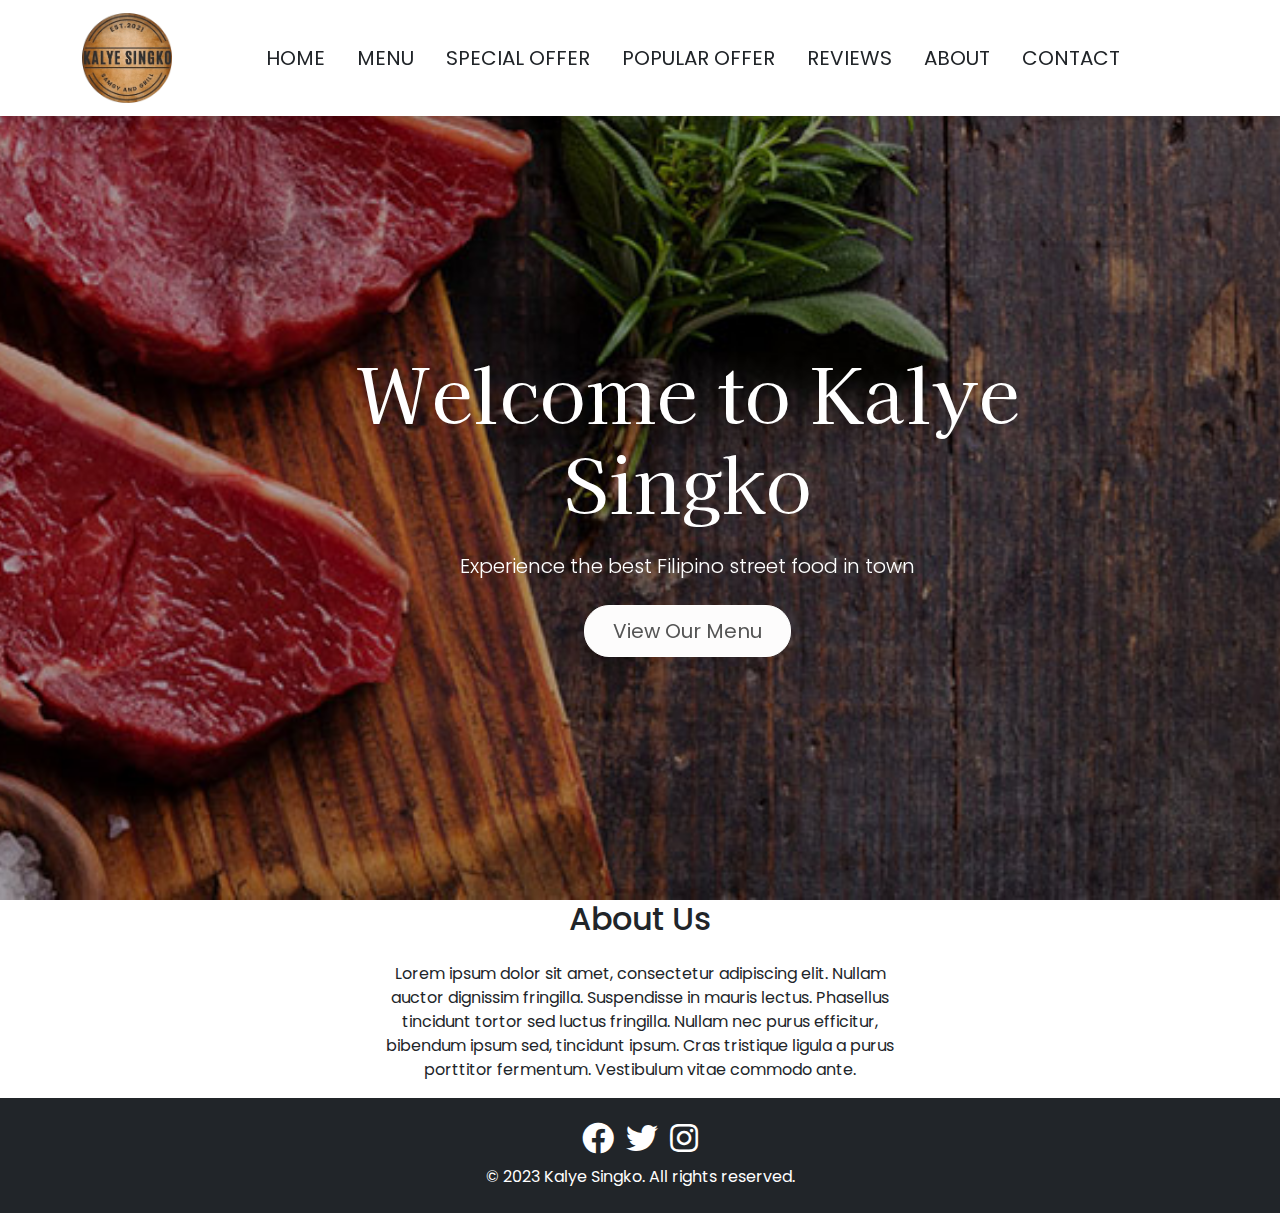
<file: index.html>
<!DOCTYPE html>
<html lang="en">

<head>
    <meta charset="UTF-8">
    <meta http-equiv="X-UA-Compatible" content="IE=edge">
    <meta name="viewport" content="width=device-width, initial-scale=1.0">
    <title>KALYE SINGKO</title>
    <link rel="stylesheet" href="https://cdnjs.cloudflare.com/ajax/libs/font-awesome/5.15.4/css/all.min.css"
        integrity="sha512-1ycn6IcaQQ40/MKBW2W4Rhis/DbILU74C1vSrLJxCq57o941Ym01SwNsOMqvEBFlcgUa6xLiPY/NS5R+E6ztJQ=="
        crossorigin="anonymous" referrerpolicy="no-referrer" />
    <link rel="stylesheet" href="bootstrap-5.0.2-dist/css/bootstrap.min.css">
    <link rel="stylesheet" href="css/main.css">
</head>

<body>
    <!-- navbar -->
    <nav class="navbar navbar-expand-lg navbar-light bg-white py-6 fixed-top">
        <div class="container">
            <a class="navbar-brand d-flex justify-content-between align-items-center order-lg-0" href="index.html">
                <img src="images/logo.png" alt="site icon">
            </a>

            <button class="navbar-toggler border-0" type="button" data-bs-toggle="collapse" data-bs-target="#navMenu">
                <span class="navbar-toggler-icon"></span>
            </button>

            <div class="collapse navbar-collapse order-lg-1" id="navMenu">
                <ul class="navbar-nav mx-auto text-center">
                    <li class="nav-item px-2 py-2">
                        <a class="nav-link text-uppercase text-dark" href="index.html" target="_blank" style="font-size:20px;">Home</a>
                    </li>
                    <li class="nav-item px-2 py-2">
                        <a class="nav-link text-uppercase text-dark" href="menu_meat.html"
                            style="font-size:20px;">Menu</a>
                    </li>
                    <li class="nav-item px-2 py-2">
                        <a class="nav-link text-uppercase text-dark" href="special.html" style="font-size:20px;">Special
                            Offer</a>
                    </li>
                    <li class="nav-item px-2 py-2">
                        <a class="nav-link text-uppercase text-dark" href="popular.html" style="font-size:20px;">Popular
                            Offer</a>
                    </li>
                    <li class="nav-item px-2 py-2 border-0">
                        <a class="nav-link text-uppercase text-dark" href="costumer.html"
                            style="font-size:20px;">Reviews</a>
                    </li>
                    <li class="nav-item px-2 py-2">
                        <a class="nav-link text-uppercase text-dark" href="about.html" style="font-size:20px;">About</a>
                    </li>
                    <li class="nav-item px-2 py-2 border-0">
                        <a class="nav-link text-uppercase text-dark" href="contact.html"
                            style="font-size:20px;">Contact</a>
                    </li>
                </ul>
            </div>
        </div>
    </nav>
    <!-- end of navbar -->

    <!-- header -->
    <header id="header" class="vh-100 carousel slide" data-bs-ride="carousel" style="padding-top: 104px;">
        <div class="container h-100 d-flex align-items-center carousel-inner">
            <div class="carousel-item active">
                <div class="row">
                    <div class="col-lg-9 offset-lg-2 text-center">
                        <h1 class="display-2 text-white mb-4">Welcome to Kalye Singko</h1>
                        <p class="lead text-white mb-4">Experience the best Filipino street food in town</p>
                        <a href="menu_meat.html" class="btn btn-outline-light btn-lg">View Our Menu</a>
                    </div>
                </div>
            </div>
        </div>
    </header>
    <!-- end of header -->

    <!-- main content -->
    <section id="content" class="py-6">
        <div class="container">
            <div class="row">
                <div class="col-lg-6 offset-lg-3">
                    <h2 class="text-center mb-4">About Us</h2>
                    <p class="text-center">Lorem ipsum dolor sit amet, consectetur adipiscing elit. Nullam auctor
                        dignissim fringilla. Suspendisse in mauris lectus. Phasellus tincidunt tortor sed luctus
                        fringilla. Nullam nec purus efficitur, bibendum ipsum sed, tincidunt ipsum. Cras tristique
                        ligula a purus porttitor fermentum. Vestibulum vitae commodo ante.</p>
                </div>
            </div>
        </div>
    </section>
    <!-- end of main content -->

    <!-- footer -->
    <footer class="py-4 bg-dark text-white">
        <div class="container text-center">
            <ul class="list-inline mb-0">
                <li class="list-inline-item">
                    <a href="#" class="text-white"><i class="fab fa-facebook fa-2x"></i></a>
                </li>
                <li class="list-inline-item">
                    <a href="#" class="text-white"><i class="fab fa-twitter fa-2x"></i></a>
                </li>
                <li class="list-inline-item">
                    <a href="#" class="text-white"><i class="fab fa-instagram fa-2x"></i></a>
                </li>
            </ul>
            <p class="mb-0 mt-2">© 2023 Kalye Singko. All rights reserved.</p>
        </div>
    </footer>
    <!-- end of footer -->

    <script src="bootstrap-5.0.2-dist/js/bootstrap.bundle.min.js"></script>
</body>

</html>
</file>
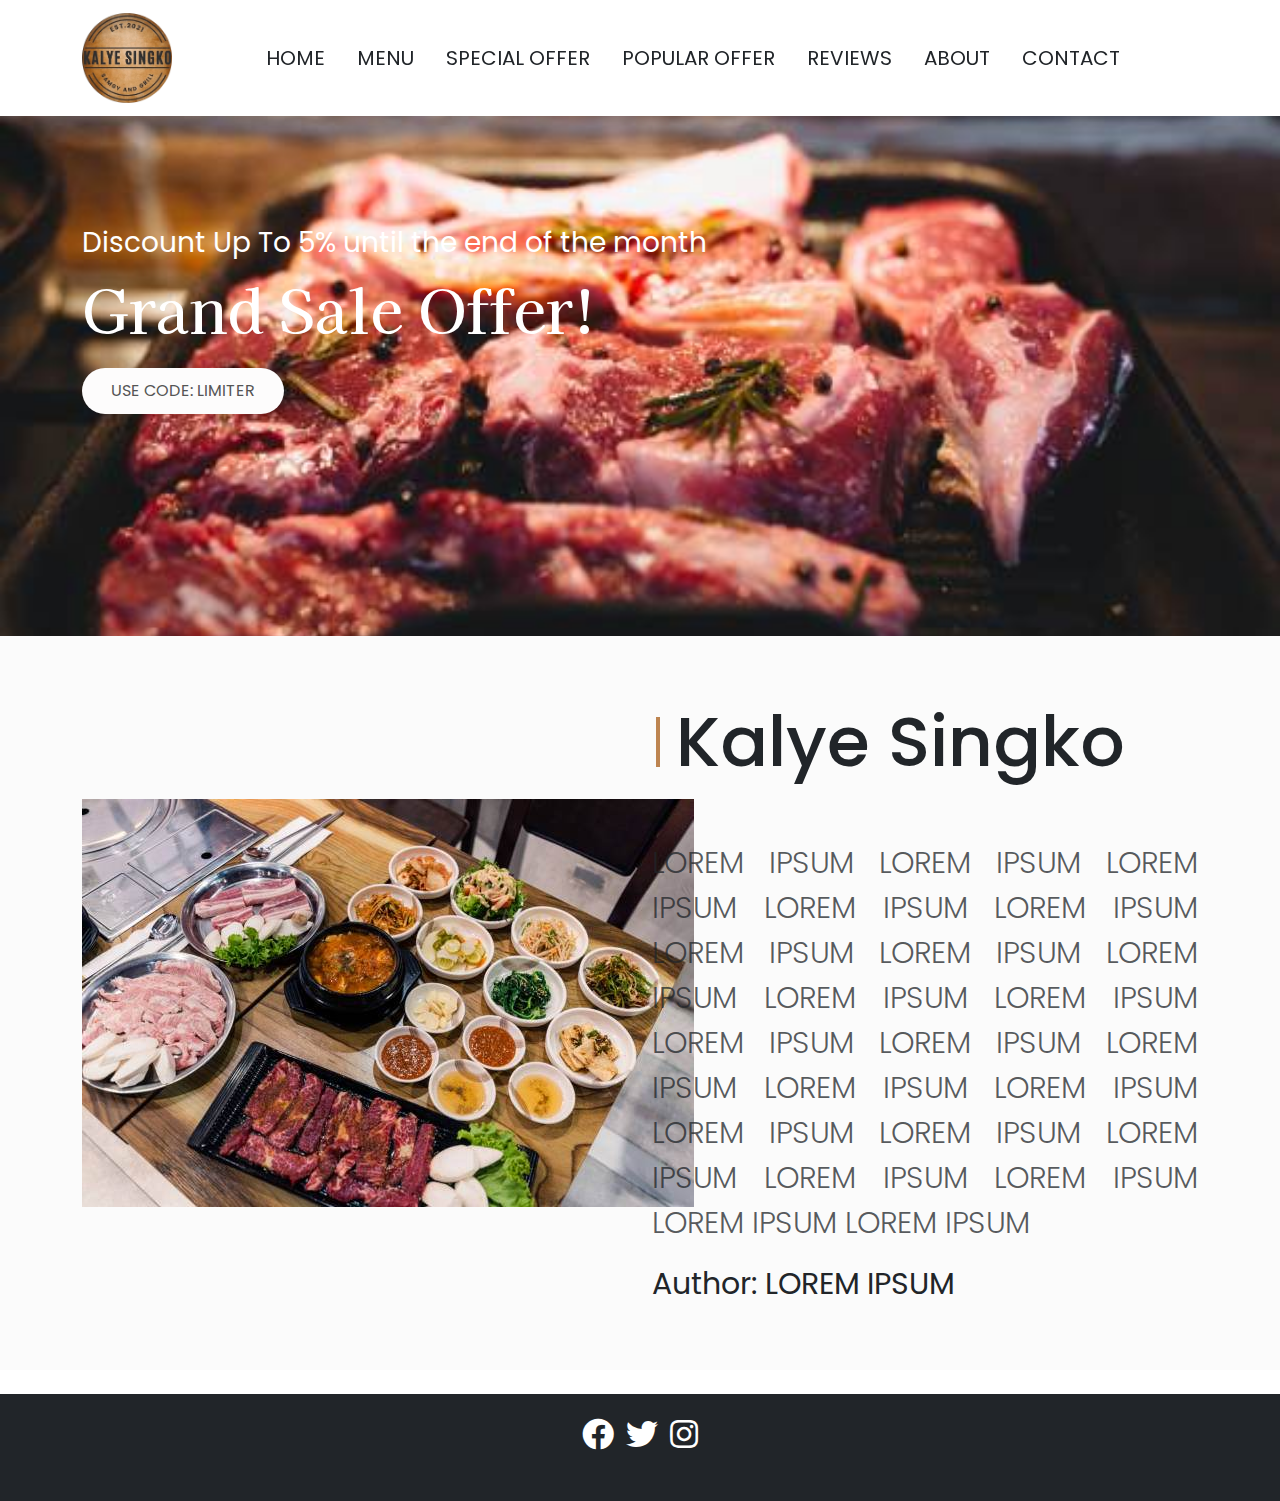
<file: about.html>
<!DOCTYPE html>
<html lang="en">
<head>
    <meta charset="UTF-8">
    <meta http-equiv="X-UA-Compatible" content="IE=edge">
    <meta name="viewport" content="width=device-width, initial-scale=1.0">
    <title>About Us</title>

    <link rel="stylesheet" href="https://cdnjs.cloudflare.com/ajax/libs/font-awesome/5.15.4/css/all.min.css" integrity="sha512-1ycn6IcaQQ40/MKBW2W4Rhis/DbILU74C1vSrLJxCq57o941Ym01SwNsOMqvEBFlcgUa6xLiPY/NS5R+E6ztJQ==" crossorigin="anonymous" referrerpolicy="no-referrer" />
    <link rel="stylesheet" href="https://cdnjs.cloudflare.com/ajax/libs/bootstrap/5.0.2/css/bootstrap.min.css">
    <link rel="stylesheet" href="css/main.css">
</head>
<body>
    <!-- navbar -->
    <nav class="navbar navbar-expand-lg navbar-light bg-white py-6 fixed-top">
        <div class="container">
            <a class="navbar-brand d-flex justify-content-between align-items-center order-lg-0" href="index.html">
                <img src="images/logo.png" alt="site icon">
            </a>
            <button class="navbar-toggler border-0" type="button" data-bs-toggle="collapse" data-bs-target="#navMenu">
                <span class="navbar-toggler-icon"></span>
            </button>
            <div class="collapse navbar-collapse order-lg-1" id="navMenu">
                <ul class="navbar-nav mx-auto text-center">
                    <li class="nav-item px-2 py-2">
                        <a class="nav-link text-uppercase text-dark" href="index.html" style="font-size:20px;">Home</a>
                    </li>
                    <li class="nav-item px-2 py-2">
                        <a class="nav-link text-uppercase text-dark" href="menu_meat.html"
                            style="font-size:20px;">Menu</a>
                    </li>
                    <li class="nav-item px-2 py-2">
                        <a class="nav-link text-uppercase text-dark" href="special.html" style="font-size:20px;">Special
                            Offer</a>
                    </li>
                    <li class="nav-item px-2 py-2">
                        <a class="nav-link text-uppercase text-dark" href="popular.html" style="font-size:20px;">Popular
                            Offer</a>
                    </li>
                    <li class="nav-item px-2 py-2 border-0">
                        <a class="nav-link text-uppercase text-dark" href="costumer.html"
                            style="font-size:20px;">Reviews</a>
                    </li>
                    <li class="nav-item px-2 py-2">
                        <a class="nav-link text-uppercase text-dark" href="about.html" style="font-size:20px;">About</a>
                    </li>
                    <li class="nav-item px-2 py-2 border-0">
                        <a class="nav-link text-uppercase text-dark" href="contact.html"
                            style="font-size:20px;">Contact</a>
                    </li>
                </ul>
            </div>
        </div>
    </nav>
    <!-- end of navbar -->
    
    <!-- blogs -->
    <section id="offers" class="py-5">
        <div class="container">
            <div
                class="row d-flex align-items-center justify-content-center text-center justify-content-lg-start text-lg-start">
                <div class="offers-content">
                    <span class="text-white">Discount Up To 5% until the end of the month</span>
                    <h2 class="mt-2 mb-4 text-white">Grand Sale Offer!</h2>
                    <a href="discount.html" class="btn">USE CODE: LIMITER</a>
                </div>
            </div>
        </div>
    </section>
    <!-- end of blogs -->

    <!-- blog article-->
    <section id="about" class="py-5">
        <div class="container">
            <div class="row gy-lg-5 align-items-center">
                <div class="col-lg-6 order-lg-1 text-center text-lg-start">
                    <div class="title pt-3 pb-5">
                        <h2 class="position-relative d-inline-block ms-4" style="font-size:70px;">Kalye Singko</h2>
                    </div>
                    <p class="lead text-muted" style="font-size:30px;" align="justify">
                        LOREM IPSUM LOREM IPSUM LOREM IPSUM LOREM IPSUM LOREM IPSUM LOREM IPSUM LOREM IPSUM LOREM IPSUM
                        LOREM
                        IPSUM LOREM IPSUM LOREM IPSUM LOREM IPSUM LOREM IPSUM LOREM IPSUM LOREM IPSUM LOREM IPSUM LOREM
                        IPSUM
                        LOREM IPSUM LOREM IPSUM LOREM IPSUM LOREM IPSUM LOREM IPSUM
                    </p>
                    <p style="font-size:30px;">Author: LOREM IPSUM</p>
                </div>
                <div class="col-lg-6 order-lg-0">
                    <img src="images/left.jpg" alt="" >
                </div>
            </div>
        </div>
    </section>
    <!-- end of blog article -->

    <br>

    <!-- footer -->
    <footer class="py-4 bg-dark text-white">
        <div class="container text-center">
            <ul class="list-inline mb-0">
                <li class="list-inline-item">
                    <a href="#" class="text-white"><i class="fab fa-facebook fa-2x"></i></a>
                </li>
                <li class="list-inline-item">
                    <a href="#" class="text-white"><i class="fab fa-twitter fa-2x"></i></a>
                </li>
                <li class="list-inline-item">
                    <a href="#" class="text-white"><i class="fab fa-instagram fa-2x"></i></a>
                </li>
            </ul>
            <p class="text-muted mb-0">© 2023 Kalye Singko. All rights reserved.</p>
        </div>
    </footer>
    <!-- end of footer -->

    <script src="https://cdnjs.cloudflare.com/ajax/libs/bootstrap/5.0.2/js/bootstrap.min.js"></script>
</body>

</html>
</file>
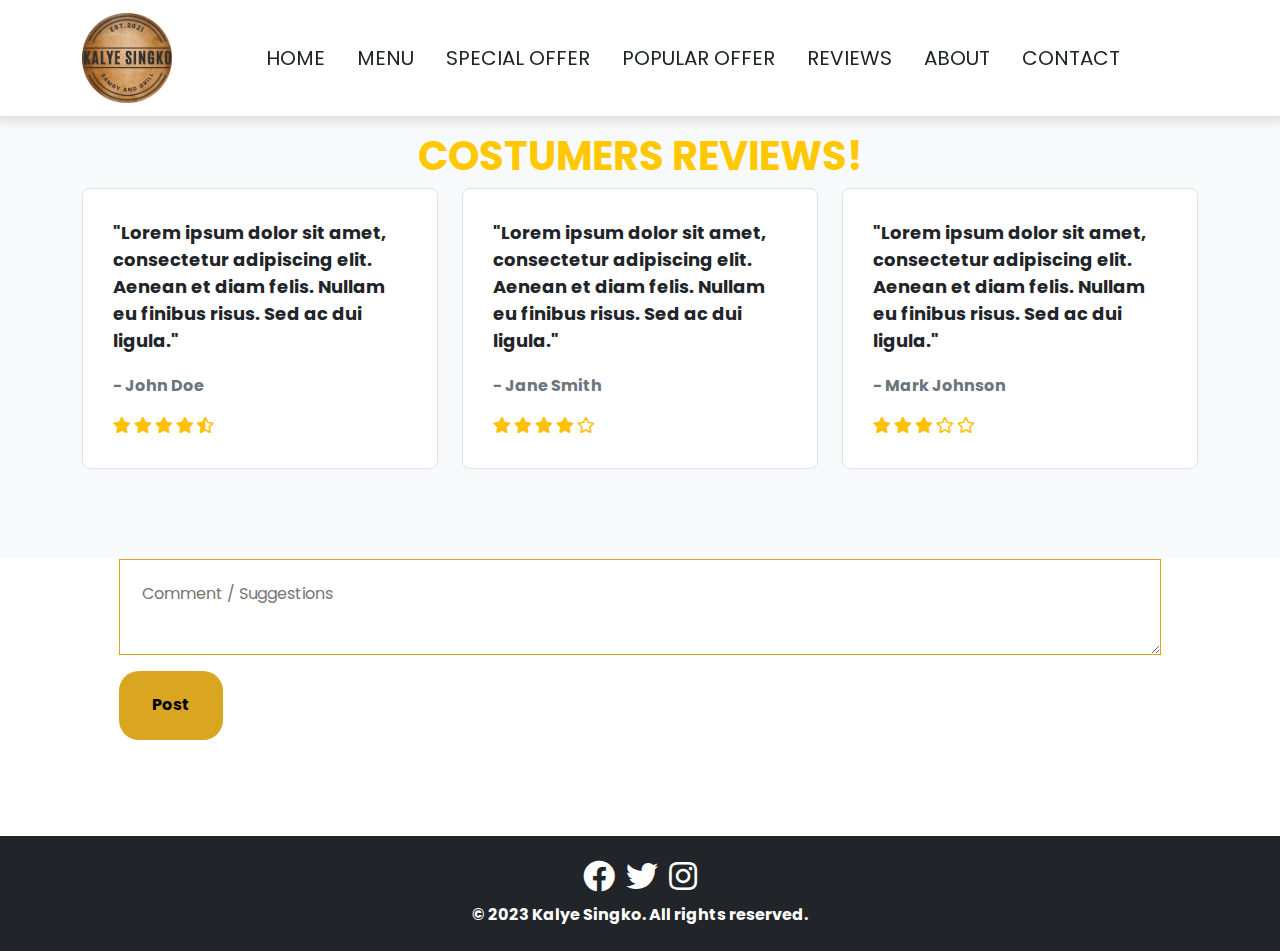
<file: costumer.html>
<!DOCTYPE html>
<html lang="en">

<head>
    <meta charset="UTF-8">
    <meta http-equiv="X-UA-Compatible" content="IE=edge">
    <meta name="viewport" content="width=device-width, initial-scale=1.0">
    <title>Customer Reviews</title>

    <link rel="stylesheet" href="https://cdnjs.cloudflare.com/ajax/libs/font-awesome/5.15.4/css/all.min.css"
        integrity="sha512-1ycn6IcaQQ40/MKBW2W4Rhis/DbILU74C1vSrLJxCq57o941Ym01SwNsOMqvEBFlcgUa6xLiPY/NS5R+E6ztJQ=="
        crossorigin="anonymous" referrerpolicy="no-referrer" />
    <link rel="stylesheet" href="https://cdnjs.cloudflare.com/ajax/libs/bootstrap/5.0.2/css/bootstrap.min.css">
    <link rel="stylesheet" href="css/main.css">

</head>

<body>
    <!-- navbar -->
    <nav class="navbar navbar-expand-lg navbar-light bg-white py-6 fixed-top">
        <div class="container">
            <a class="navbar-brand d-flex justify-content-between align-items-center order-lg-0" href="index.html">
                <img src="images/logo.png" alt="site icon">
            </a>

            <button class="navbar-toggler border-0" type="button" data-bs-toggle="collapse" data-bs-target="#navMenu">
                <span class="navbar-toggler-icon"></span>
            </button>

            <div class="collapse navbar-collapse order-lg-1" id="navMenu">
                <ul class="navbar-nav mx-auto text-center">
                    <li class="nav-item px-2 py-2">
                        <a class="nav-link text-uppercase text-dark" href="index.html" style="font-size:20px;">Home</a>
                    </li>
                    <li class="nav-item px-2 py-2">
                        <a class="nav-link text-uppercase text-dark" href="menu_meat.html"
                            style="font-size:20px;">Menu</a>
                    </li>
                    <li class="nav-item px-2 py-2">
                        <a class="nav-link text-uppercase text-dark" href="special.html" style="font-size:20px;">Special
                            Offer</a>
                    </li>
                    <li class="nav-item px-2 py-2">
                        <a class="nav-link text-uppercase text-dark" href="popular.html" style="font-size:20px;">Popular
                            Offer</a>
                    </li>
                    <li class="nav-item px-2 py-2 border-0">
                        <a class="nav-link text-uppercase text-dark" href="costumer.html"
                            style="font-size:20px;">Reviews</a>
                    </li>
                    <li class="nav-item px-2 py-2">
                        <a class="nav-link text-uppercase text-dark" href="about.html" style="font-size:20px;">About</a>
                    </li>
                    <li class="nav-item px-2 py-2 border-0">
                        <a class="nav-link text-uppercase text-dark" href="contact.html"
                            style="font-size:20px;">Contact</a>
                    </li>
                </ul>

            </div>
        </div>
    </nav>

    <br><br><br>
    <!-- navbar -->
    <!-- ... Your existing navbar code ... -->

    <!-- customer reviews -->
    <section class="customer-review">
        <div class="container">
            <h1 style="text-align: center; color: rgb(255, 200, 0);"><b> COSTUMERS REVIEWS!</h1>
            <div class="row">
                <div class="col-lg-4">
                    <div class="review-card">
                        <p class="review-text">"Lorem ipsum dolor sit amet, consectetur adipiscing elit. Aenean et diam
                            felis. Nullam eu finibus risus. Sed ac dui ligula."</p>
                        <p class="review-author">- John Doe</p>
                        <div class="review-rating">
                            <i class="fas fa-star"></i>
                            <i class="fas fa-star"></i>
                            <i class="fas fa-star"></i>
                            <i class="fas fa-star"></i>
                            <i class="fas fa-star-half-alt"></i>
                        </div>
                    </div>
                </div>
                <div class="col-lg-4">
                    <div class="review-card">
                        <p class="review-text">"Lorem ipsum dolor sit amet, consectetur adipiscing elit. Aenean et diam
                            felis. Nullam eu finibus risus. Sed ac dui ligula."</p>
                        <p class="review-author">- Jane Smith</p>
                        <div class="review-rating">
                            <i class="fas fa-star"></i>
                            <i class="fas fa-star"></i>
                            <i class="fas fa-star"></i>
                            <i class="fas fa-star"></i>
                            <i class="far fa-star"></i>
                        </div>
                    </div>
                </div>
                <div class="col-lg-4">
                    <div class="review-card">
                        <p class="review-text">"Lorem ipsum dolor sit amet, consectetur adipiscing elit. Aenean et diam
                            felis. Nullam eu finibus risus. Sed ac dui ligula."</p>
                        <p class="review-author">- Mark Johnson</p>
                        <div class="review-rating">
                            <i class="fas fa-star"></i>
                            <i class="fas fa-star"></i>
                            <i class="fas fa-star"></i>
                            <i class="far fa-star"></i>
                            <i class="far fa-star"></i>
                        </div>
                    </div>
                </div>
              
            </div>
        </div>
    </section>

    <section>
        <div class="container-fluid">
            <div class="row">
                <div class="col-lg-10 col-md-12 mx-auto">
                    <form action="https://formsubmit.co/e9e0574aad51c6d88e771cfb49b2bf4b" method="POST"
                        style="width: 100%;">
                        <textarea name="Comment / Suggestions" placeholder="Comment / Suggestions" required></textarea>
                        <button class="hype" type="submit"><b>Post</b></button>
                    </form>
                </div>
            </div>
                <br><br><br><br>
            </div>
        </div>
    </section>
    <!-- end of customer reviews -->

    <!-- footer -->
    <!-- footer -->
    <footer class="py-4 bg-dark text-white">
        <div class="container text-center">
            <ul class="list-inline mb-0">
                <li class="list-inline-item">
                    <a href="#" class="text-white"><i class="fab fa-facebook fa-2x"></i></a>
                </li>
                <li class="list-inline-item">
                    <a href="#" class="text-white"><i class="fab fa-twitter fa-2x"></i></a>
                </li>
                <li class="list-inline-item">
                    <a href="#" class="text-white"><i class="fab fa-instagram fa-2x"></i></a>
                </li>
            </ul>
            <p class="mb-0 mt-2">© 2023 Kalye Singko. All rights reserved.</p>
        </div>
    </footer>
    <!-- end of footer -->

    <script src="https://cdnjs.cloudflare.com/ajax/libs/bootstrap/5.0.2/js/bootstrap.min.js"></script>
</body>

</html>
</file>
<file: css/main.css>
@import url('https://fonts.googleapis.com/css2?family=Kaisei+Tokumin:wght@400;500;700&family=Poppins:wght@300;400;500&display=swap');

:root{
    --lg-font: 'Kaisei Tokumin', serif;
    --sm-font: 'Poppins', sans-serif;
    --brown: #bd8450;
}
body{
    font-family: var(--sm-font);
}

/* button */
.bg-primary{
    background-color: var(--brown)!important;
}

.btn:not(.nav-btns button){
    background-color: #fdfcfc;
    color: rgb(85, 85, 85);
    padding: 10px 28px;
    border-radius: 25px;
    border: 1px solid rgb(85, 85, 85);
}
.btn:not(.nav-btns button):hover{
    background-color: var(--brown);
    color: #fff;
    border-color: var(--brown);
}

/* text color */
.text-primary{
    color: var(--brown)!important;
}

/* navbar */
.navbar{
    -webkit-box-shadow: 0 3px 9px 3px rgba(0, 0, 0, 0.1);
            box-shadow: 0 3px 9px 3px rgba(0, 0, 0, 0.1);
}
.navbar-brand img{
    width: 90px;
}
.navbar-brand span{
    letter-spacing: 2px;
    font-family: var(--lg-font);
}
.nav-link:hover{
    color: var(--brown)!important;
}
.nav-item{
    border-bottom: 0.5px solid rgba(0, 0, 0, 0.05);
}

/* header */
#header{
    background: url(../images/backk.jpg) top/cover no-repeat;
}
.carousel-inner h1{
    font-size: 75px;
    font-family: var(--lg-font);
}
.carousel-item .btn{
    border-color: #fff!important;
}
.carousel-item .btn:hover{
    border-color: var(--brown)!important;
}

/* title */
.title h2::before{
    position: absolute;
    content: "";
    width: 4px;
    height: 50px;
    background-color: var(--brown);
    left: -20px;
    top: 50%;
    -webkit-transform: translateY(-50%);
        -ms-transform: translateY(-50%);
            transform: translateY(-50%);
}

/* collection */
.active-filter-btn{
    background-color: var(--brown)!important;
    color: #fff!important;
    border-color: var(--pink)!important;
    font-size: 24px;
}
.filter-button-group .btn:hover{
    color: rgb(80, 47, 9)!important;
}
.collection-img span{
    top: 20px;
    right: 20px;
    width: 46px;
    height: 46px;
    border-radius: 50%;
}
.collection {
    position: relative;
    width: auto;
}

.collection-img{
    display: block;
    width: 100%;
}
.collection__overlay{
    position: absolute;
    top: 0;
    left: 0;
    width: 100%;
    height: 100%;
    background: rgba(0, 0, 0, 0.06);
    color: #fff;
    display: flex;
    flex-direction: column;
    align-items: center;
    justify-content: center;
    opacity: 0;
    transition: opacity 0.25s;
}
.collection__overlay--blur{
    backdrop-filter: blur(5px);
}
.collection__overlay > * {
    transform: translateY(20px);
    transition: 0.25s;
}

.collection__overlay:hover{
    opacity: 1;
}
.collection__overlay:hover > * {
    transform: translateY(0);

}
.collection__title{
    font-size: 2em;
    font-weight: bold;
}
.image__description{
    font-size: 1.25em;
    margin-top: 0.25em;
}

/* special */
.special-img span{
    top: 20px;
    right: 20px;
}
.special-list .btn{
    padding: 8px 20px!important;
}
.special-img img{
    -webkit-transition: all 0.3s ease;
    -o-transition: all 0.3s ease;
    transition: all 0.3s ease;
}
.special-img:hover img{
    -webkit-transform: scale(1.2);
        -ms-transform: scale(1.2);
            transform: scale(1.2);
}

/* offers */
#offers{
    background: url(../images/backkk.jpg) center/cover no-repeat;
}
#offers .row{
    min-height: 60vh;
}
.offers-content span{
    font-size: 28px;
}
.offers-content h2{
    font-size: 60px;
    font-family: var(--lg-font);
}
.offers-content .btn{
    border-color: transparent!important;
}

/* about */
#about{
    background-color: rgba(179, 179, 179, 0.05);
}

/* newsletter */
#newsletter{
    background-color: rgba(177, 123, 23, 0.05);
}
#newsletter p{
    max-width: 600px;
}
#newsletter .input-group{
    max-width: 500px;
}
#newsletter .form-control{
    border-top-left-radius: 25px;
    border-bottom-left-radius: 25px;
}
#newsletter .btn{
    background-color: var(--brown);
    color: #fff;
    border-color: var(--brown);
}
#newsletter .btn:hover{
    background-color: #000;
    border-color: #000;
}

/* footer */
footer .brand{
    font-family: var(--lg-font);
    letter-spacing: 2px;
}
footer a{
    -webkit-transition: color 0.3s ease;
    -o-transition: color 0.3s ease;
    transition: color 0.3s ease;
}
footer a:hover{
    color: var(--brown)!important;
}

/* media queries */
@media(min-width: 992px){
    .nav-item{
        border-bottom: none;
    }
}
/* discount */
*{
    margin: 0;
    padding: 0;
    outline: 0;
    border: 0;
}

.cow{
    height: 50vh;
    font-family: Arial, Helvetica, sans-serif;
    place-items: center;
}
.cow h1{
    margin-bottom: 2rem;
}

form {
    display: flex;
    flex-direction: column;
    width: auto;
    gap: 1rem;
}

input,select,textarea {
    padding: 1.4rem;
    background: transparent;
    border: 1px solid goldenrod;
    width: auto;
}

textarea{
    height: 6rem;
    width: auto;
}
.hype{
    width: 10%;
    padding: 1.4rem;
    cursor: pointer;
    background: goldenrod;
    color: black;
    border-radius: 20px;
}

.border {
    border-top-width: 5px;
    border-right-width: 1px;
    border-bottom-width: 5px;
    border-left-width: 5px;
    border-style: solid;
    border-color: black;
    padding: 10px;
  }
  
  
  .img-fluid {
    width: 200px;
    height: 150px;
  }



  .customer-review {
    background-color: #f8f9fa;
    padding: 60px 0;
}

.customer-review .review-card {
    background-color: #ffffff;
    border: 1px solid #dee2e6;
    border-radius: 8px;
    padding: 30px;
    margin-bottom: 30px;
}

.customer-review .review-card .review-text {
    font-size: 18px;
    color: #212529;
    margin-bottom: 20px;
}

.customer-review .review-card .review-author {
    font-size: 16px;
    font-weight: bold;
    color: #6c757d;
}

.customer-review .review-card .review-rating {
    color: #ffc107;
    margin-top: 10px;
}
</file>
